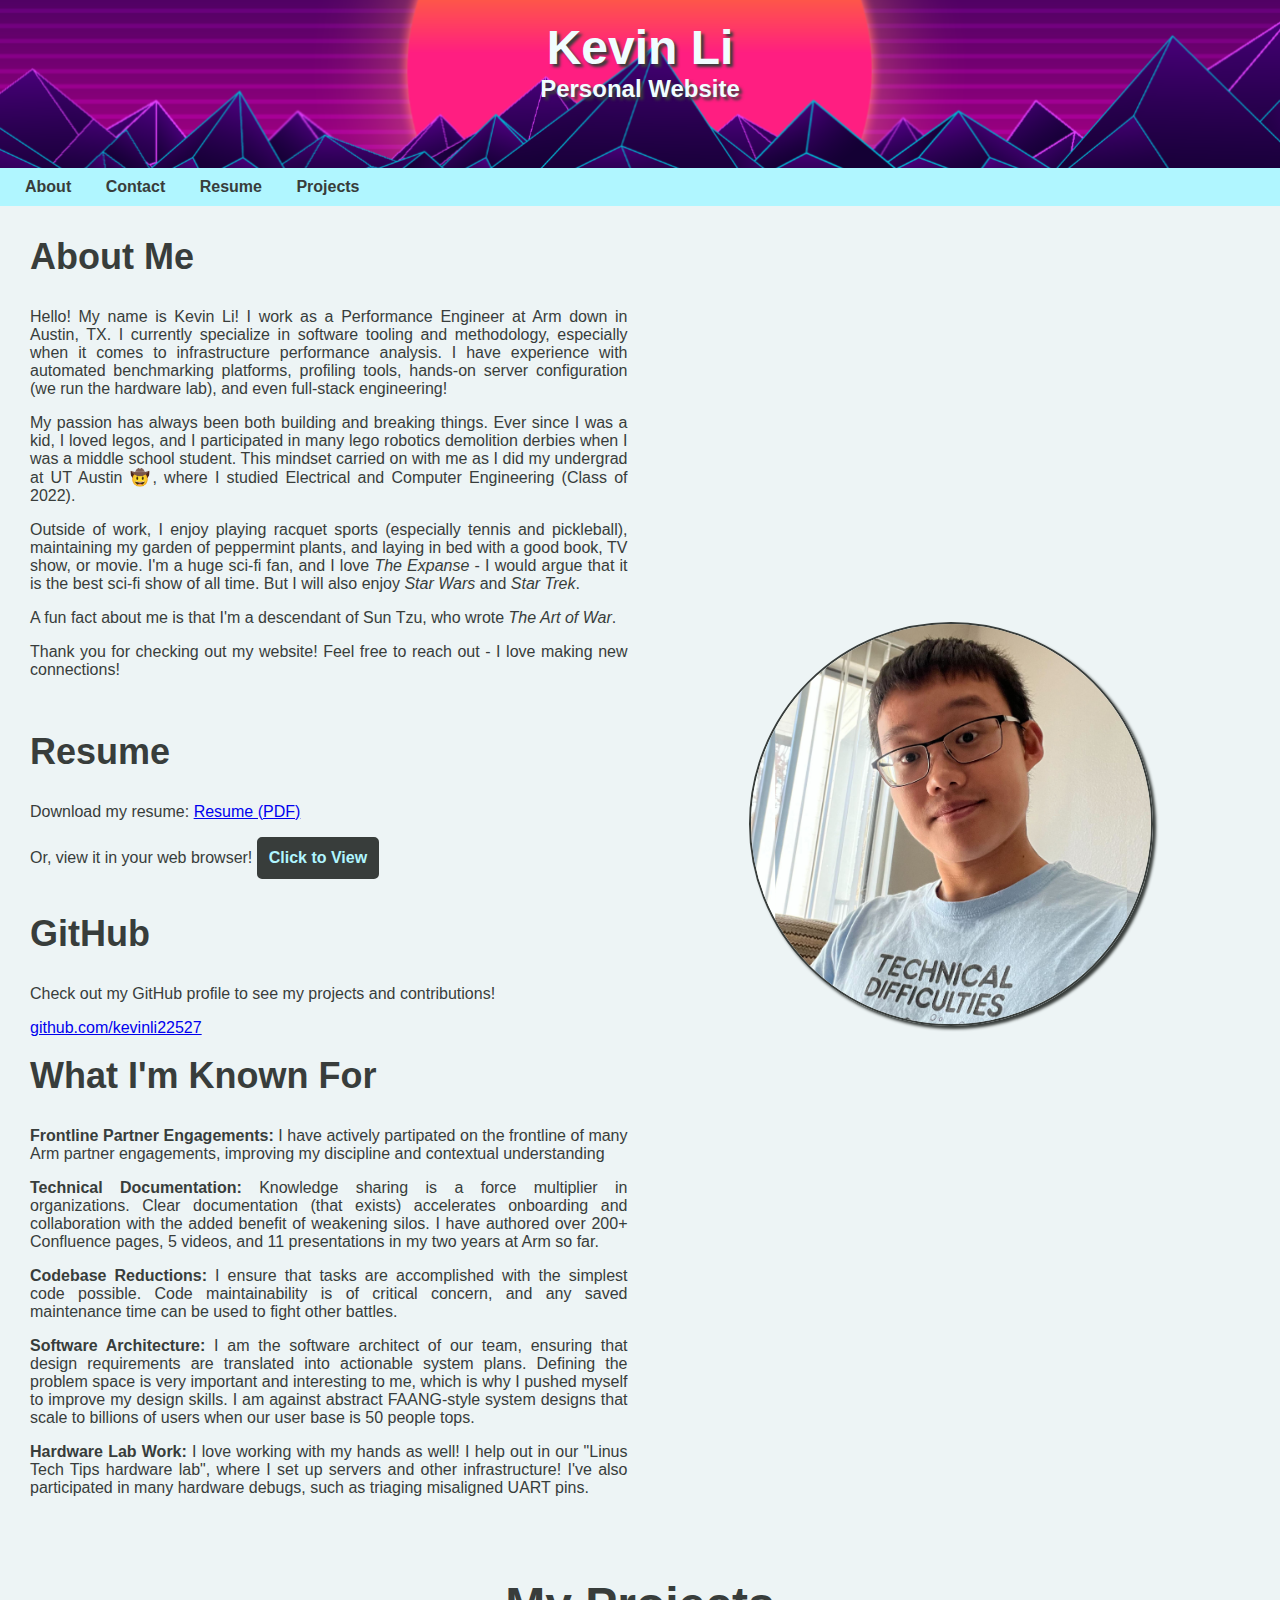
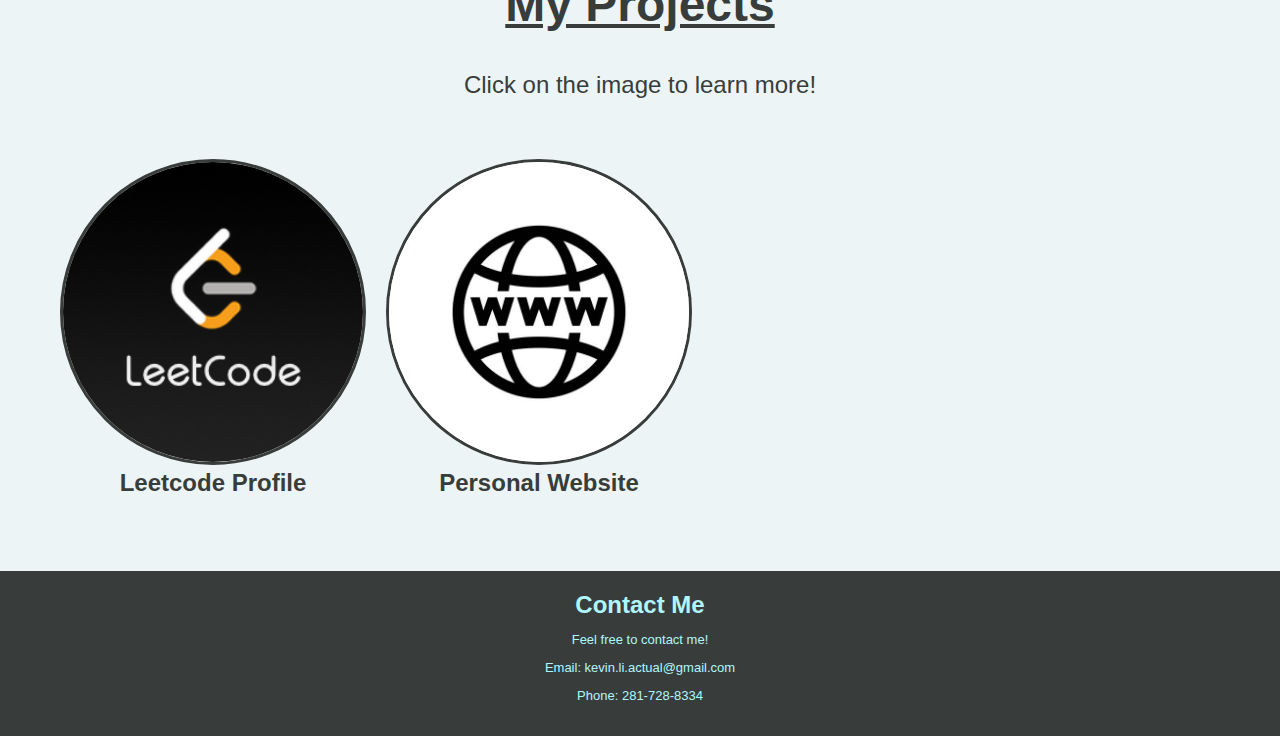
<file: index.html>
<!DOCTYPE html>
<html>
<head>
    <title>Kevin Li - About</title>
    <link rel="stylesheet" href="styles.css">
</head>
<body>
    <header>
        <h1>Kevin Li</h1>
        <p style="margin: 0; text-align: center">Personal Website</p>
    </header>
    <nav>
        <ul>
            <li><a href="#about">About</a></li>
            <li><a href="#contact">Contact</a></li>
            <li><a href="#resume">Resume</a></li>
            <li><a href="projects.html">Projects</a></li>
        </ul>
    </nav>
    <main>
        <div class="grid-container">
            <div class="left-col">
                <section id="about">
                    <h2>About Me</h2>
                    <p>Hello! My name is Kevin Li! I work as a Performance Engineer at Arm down in Austin, TX. I currently specialize in
                        software tooling and methodology, especially when it comes to infrastructure performance analysis. I have experience with
                        automated benchmarking platforms, profiling tools, hands-on server configuration (we run the hardware lab), and even full-stack
                        engineering!
                    </p>
                    <p>
                        My passion has always been both building and breaking things. Ever since I was a kid, I loved legos, and I participated in many lego robotics demolition derbies
                        when I was a middle school student. This mindset carried on with me as I did my undergrad at UT Austin 🤠, where I studied Electrical and Computer Engineering (Class of 2022).
                    </p>
                    <p>Outside of work, I enjoy playing racquet sports (especially tennis and pickleball), maintaining my garden of peppermint plants, and laying in bed with a good book, TV show, or movie.
                        I'm a huge sci-fi fan, and I love <em>The Expanse</em> - I would argue that it is the best sci-fi show of all time. But I will also enjoy <em>Star Wars</em> and <em>Star Trek</em>.
                    </p>
                    <p>
                        A fun fact about me is that I'm a descendant of Sun Tzu, who wrote <em>The Art of War</em>.
                    </p>
                    <p>Thank you for checking out my website! Feel free to reach out - I love making new connections!</p>
                    <br><br>
                </section>
                <section id="resume">
                    <h2>Resume</h2>
                    <p>
                        Download my resume:
                        <a href="resources\resume.pdf" download> Resume (PDF)</a>
                    </p>
                    <p>
                        Or, view it in your web browser!
                        <button onclick="location.href='resume.html'">Click to View</button>
                    </p>
                    <br>
                </section>
                <section id="github">
                    <h2>GitHub</h2>
                    <p>Check out my GitHub profile to see my projects and contributions!</p>
                    <a href="https://github.com/kevinli22527" target="_blank">github.com/kevinli22527</a>
                    <br>
                    <br>
                </section>
                <section id="known_for">
                    <h2>What I'm Known For</h2>
                    <p><strong>Frontline Partner Engagements:</strong> I have actively partipated on the frontline of many Arm partner engagements, improving my discipline and contextual understanding</p>
                    <p><strong>Technical Documentation:</strong> Knowledge sharing is a force multiplier in organizations. Clear documentation (that exists) accelerates onboarding and collaboration with the added benefit of weakening silos. I have authored over 200+ Confluence pages, 5 videos, and 11 presentations in my two years at Arm so far.</p>
                    <p><strong>Codebase Reductions:</strong> I ensure that tasks are accomplished with the simplest code possible. Code maintainability is of critical concern, and any saved maintenance time can be used to fight other battles.</p>
                    <p><strong>Software Architecture:</strong> I am the software architect of our team, ensuring that design requirements are translated into actionable system plans. Defining the problem space is very important and interesting to me, which is why I pushed myself to improve my design skills. I am against abstract FAANG-style system designs that scale to billions of users when our user base is 50 people tops.</p>
                    <p><strong>Hardware Lab Work:</strong> I love working with my hands as well! I help out in our "Linus Tech Tips hardware lab", where I set up servers and other infrastructure! I've also participated in many hardware debugs, such as triaging misaligned UART pins.</p>
                </section>
            </div>
            <div class="right-col">
                <img src="resources/couch_me_square.png" class="pfp" alt="Kevin Li">
            </div>
        </div>
        <br><br><br>
        <h2 style="text-align: center; font-size: 48px; text-decoration: underline">My Projects</h2>
        <p style="text-align: center; font-size: 24px">Click on the image to learn more!</p>
        <br><br>
        <div class="grid-container-project" id="projects">
            <div class="grid-item">
              <img src="resources/leetcode.png" alt="Robot" width="300" height="300" onclick="location.href='projects.html#LeetcodeProfile'">
              <div class="caption">Leetcode Profile</div>
            </div>
            <div class="grid-item">
              <img src="resources/www.jpg" alt="Robot" width="300" height="300" onclick="location.href='projects.html#Website'">
              <div class="caption">Personal Website</div>
            </div>
        </div>
    </main>
    <br><br><br>
        <footer>
            <section id="contact">
                <h2>Contact Me</h2>
                <p style="text-align: center;">Feel free to contact me!</p>
                <p style="text-align: center;">Email: kevin.li.actual@gmail.com</p>
                <p style="text-align: center;">Phone: 281-728-8334</p>
            </section>    
        </footer>
</body>
</html>
</file>
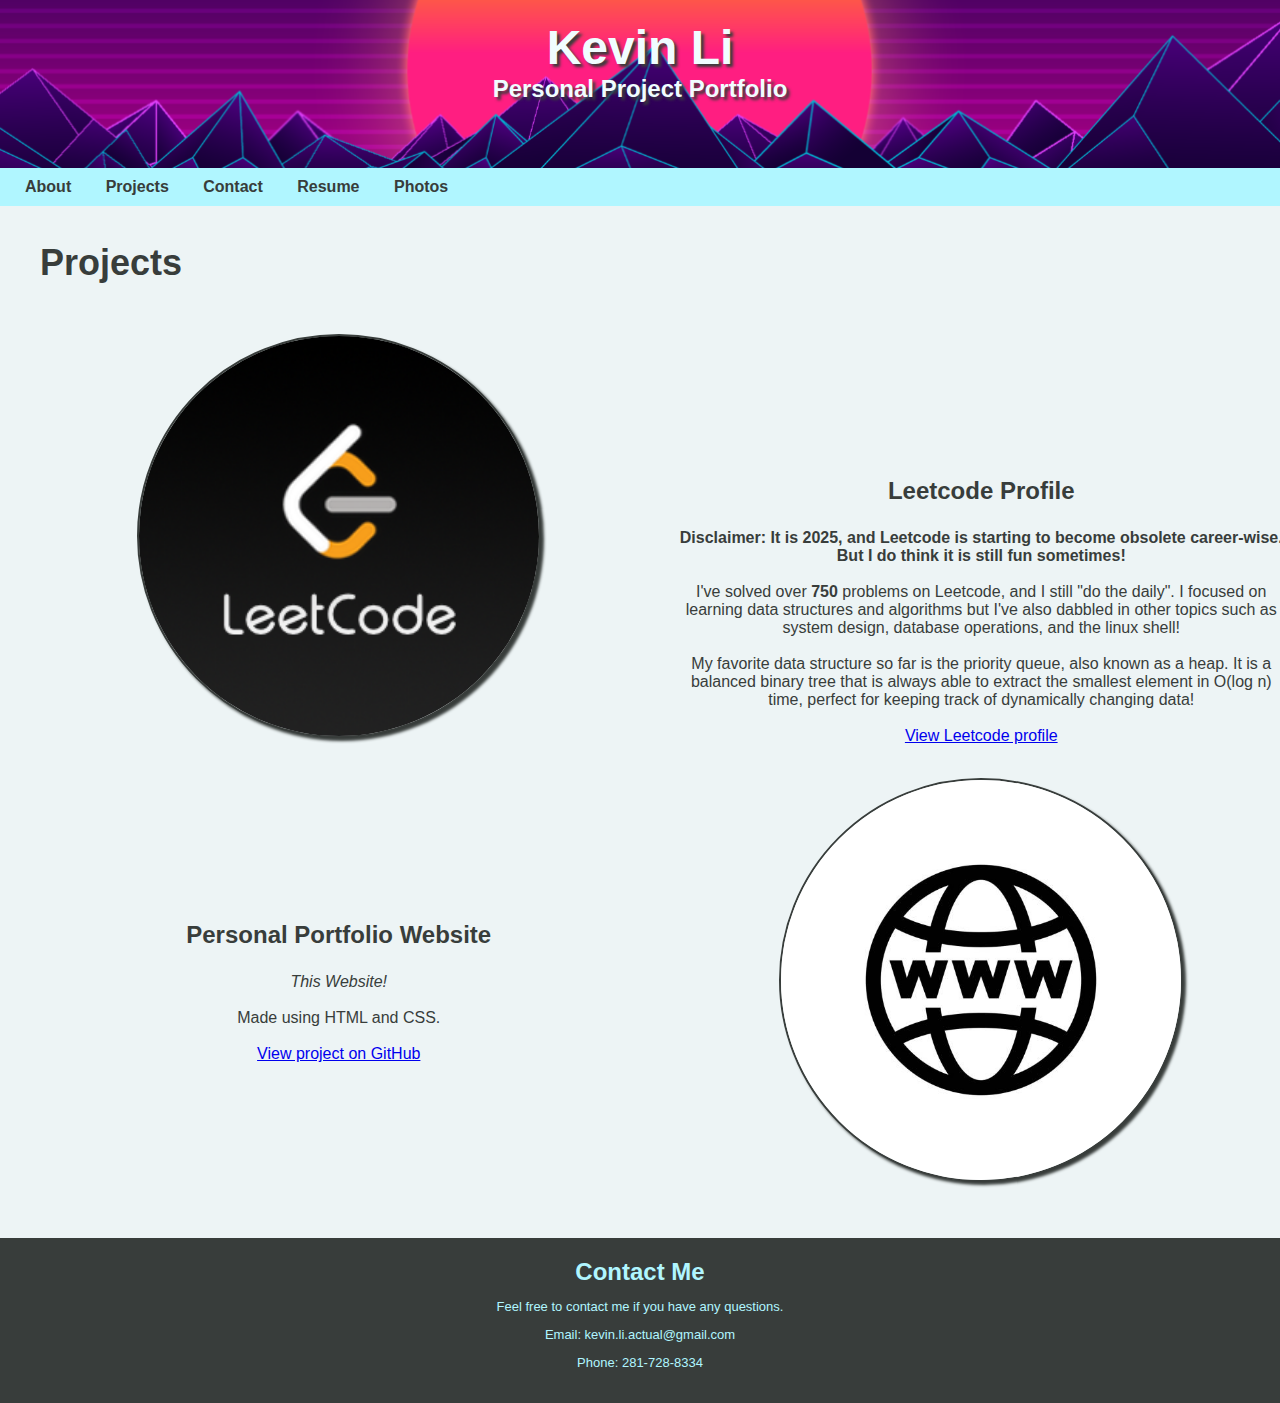
<file: projects.html>
<!DOCTYPE html>
<html>
    <head>
        <title>Projects</title>
        <link rel="stylesheet" href="styles.css">
    </head>
    <body>
        <header>
            <h1 style="margin: 0;">Kevin Li</h1>
            <p style="margin: 0; text-align: center">Personal Project Portfolio</p>
        </header>
        <nav>
            <ul>
                <li><a href="index.html#about">About</a></li>
                <li><a href="projects.html">Projects</a></li>
                <li><a href="index.html#contact">Contact</a></li>
                <li><a href="resume.html">Resume</a></li>
                <li><a href="photos.html">Photos</a></li>
            </ul>
        </nav>

        <br><br>

        <section id="projects">
            <h2 style = "margin-left: 40px">Projects</h2> 
   
            <div class="project grid-container" id = "LeetcodeProfile">
                <div class = "left-col-2">
                    <img src="resources/leetcode.png" class = "pic" alt="Leetcode" width="200px" height="200px">
                </div>
                <div class = "right-col-2">
                    <h3>Leetcode Profile</h3>
                    <p>
                        <strong>Disclaimer: It is 2025, and Leetcode is starting to become obsolete career-wise. But I do think it is still fun sometimes!</strong><br><br>
                        I've solved over <b>750</b> problems on Leetcode, and I still "do the daily". I focused on learning
                        data structures and algorithms but I've also dabbled in other topics such as system design, database operations, and the linux shell! 
                        <br><br>
                        My favorite data structure so far is the priority queue, also known as a heap. 
                        It is a balanced binary tree that is always able to extract the smallest element in O(log n) time, 
                        perfect for keeping track of dynamically changing data!
                        <br><br>
                    </p>
                    <p>
                        <a 
                        href="https://leetcode.com/u/the_real_kevin_li/" target="_blank">View Leetcode profile
                        </a>
                    </p>
                </div>
            </div>


            <div class="project grid-container" id = "Website">
                <div class = "left-col1">
                    <h3>Personal Portfolio Website</h3>
                    <p>
                        <em>This Website!</em>
                        <br><br> 
                        Made using HTML and CSS.
                        <br><br>
                    </p>
                    <p>
                        <a 
                        href="https://github.com/kevinli22527/kevins_website">View project on GitHub
                        </a>
                    </p>
                </div>
                <div class = "right-col1">
                    <img src="resources/www.jpg" class = "pic" alt="Website" width="200px" height="200px">
                </div>    
            </div>
        </section>
    </body>
    <br><br>
    <footer>
        <section id="contact">
            <h2>Contact Me</h2>
            <p style = "text-align: center;">Feel free to contact me if you have any questions.</p>
            <p style = "text-align: center;">Email: kevin.li.actual@gmail.com</p>
            <p style = "text-align: center;">Phone: 281-728-8334</p>
        </section>	
    </footer>
</html>
</file>
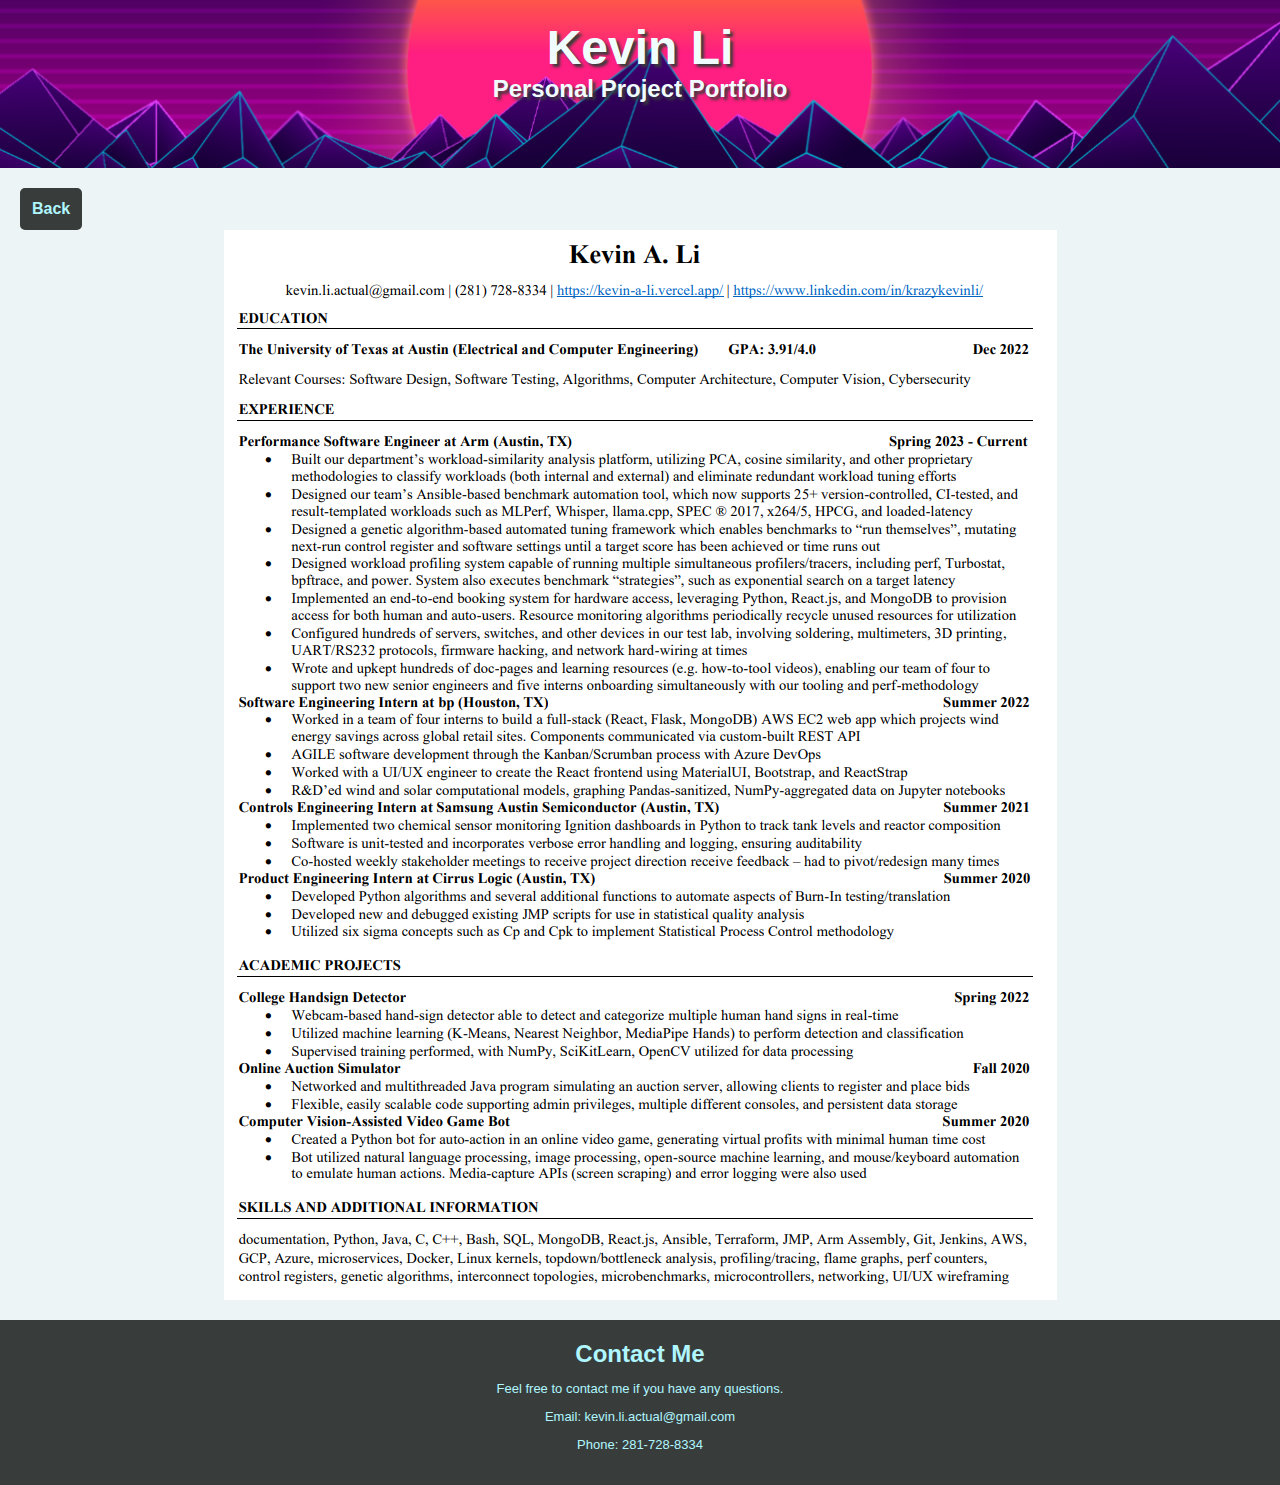
<file: resume.html>
<!DOCTYPE html>
<html>
<head>
	<title>Kevin Li Resume</title>
	<link rel="stylesheet" href="styles.css">
</head>
<body>
	<header>
		<h1 style="margin: 0;">Kevin Li</h1>
		<p style="margin: 0; text-align: center">Personal Project Portfolio</p>
	</header>
	<main>
        <button onclick="location.href='index.html'">Back</button>
		<section id="resume_image" class="centered">
			<img src="resources\resume.png" alt="Resume Image">
		</section>
	</main>
</body>

<footer>
	<section id="contact">
		<h2>Contact Me</h2>
		<p style = "text-align: center;">Feel free to contact me if you have any questions.</p>
		<p style = "text-align: center;">Email: kevin.li.actual@gmail.com</p>
		<p style = "text-align: center;">Phone: 281-728-8334</p>
	</section>
</footer>
</file>
<file: styles.css>
body {
    font-family: Arial, Helvetica, sans-serif;
    margin: 0;
    padding: 0;
    background-color: #edf4f5;
    color: #383d3b;
}

header {
    background-color: #383d3b;
    background-image: url(resources/background.png);
    background-size: 100%;
    background-repeat: no-repeat;
    background-position: center;
    height: 128px;
    color: #f0fdff;
    padding: 20px;
    text-align: center;
    text-shadow: #383d3b 3px 3px 3px;
    font-size: 24px;
    font-weight: bold;
}

h1 {
    margin: 0;
    padding-left: 0;
}
nav {
    background-color: #b0f6ff;
    color: #383d3b;
    padding: 10px;
    margin: auto;
    font-weight: bold;
}
nav ul {
    list-style: none;
    margin: 0;
    padding: 0;
}
nav li {
    display: inline-block;
    margin: 0 10px;
}
nav a {
    color: #383d3b;
    text-decoration: none;
    padding: 5px;
    border-radius: 5px;
    transition: background-color 0.2s ease;
}
nav a:hover {
    background-color: #383d3b;
    color: #edf4f5;
    text-decoration: underline;
}
main {
    padding: 20px;
}
h2 {
    margin-top: 0;
    font-size: 36px;
}

button {
    background-color: #383d3b;
    color: #b0f6ff;
    border: 2px solid #383d3b;
    border-radius: 5px;
    padding: 10px;
    font-size: 16px;
    font-weight: bold;
    transition: background-color 0.2s ease-in-out;
}

button:hover {
    background-color: #b0f6ff;
    color: #383d3b;
}

.grid-container-project {
    display: grid;
    grid-template-columns: repeat(4, 1fr); /* Create 4 columns with equal width */
    grid-gap: 20px; /* Add some space between each grid item */
    margin-left: 40px;
  }
  
  .grid-item {
    position: relative; /* Make the grid item a positioning context for the caption */
  }
  
  .grid-item img {
    width: 300px;
    height: 300px;
    border: 3px solid #383d3b;
    border-radius: 50%;
    background-color: #ffffff;
  }
  
  .caption {
    position: relative;
    bottom: 0;
    left: 0;
    width: 306px;
    font-size: 24px;
    font-weight: bold;
    text-align: center; /* Center the caption */
    color: #383d3b; /* Set the caption text color to white */
    padding: 0; /* Add some padding to the caption */
  }

.centered {
    text-align: center;
  }
.centered img {
    display: block;
    margin: auto;
}

footer {
    background-color: #383d3b;
    color: #b0f6ff;
    padding: 20px;
    text-align: center;
    font-size: 13px;
}

footer h2 {
    margin: 0;
    font-size: 24px;
}

.grid-container {
    display: grid;
    grid-template-columns: repeat(2, 1fr);
    grid-gap: 5px;
    width: 100%;
    margin: 0 auto;
  }

.left-col {
    grid-column: 1;
    margin: 10px;
}

.right-col {
    grid-column: 2;
    display: flex;
    justify-content: center;
    align-items: center;
}  

.left-col1 {
    grid-column: 1;
    margin: 10px;
    position: relative;
    top: 33%;
}

.right-col1 {
    grid-column: 2;
    display: flex;
    justify-content: center;
    align-items: center;
}

.left-col-2 {
    grid-column: 1;
    display: flex;
    justify-content: center;
    align-items: center; 
}

.right-col-2 {
    grid-column: 2;
    margin: 10px;
    position: relative;
    top: 33%;
}

.pfp {
    width: 400px;
    height: 400px;
    border-radius: 50%;
    border: 2px solid #383d3b;
    box-shadow: 3px 3px 3px #383d3b;
    position: relative;
    top: -50px;
}

.pic {
    width: 400px;
    height: 400px;
    border-radius: 50%;
    border: 2px solid #383d3b;
    box-shadow: 3px 3px 3px #383d3b;
    position: relative;
    background-color: #ffffff;
}

.project {
    border: none;
    padding: 20px;
    color: #383d3b;
    max-width: 1400px;
}

.project h3 {
    margin-top: 0;
    font-size: 24px;
    text-align: center;
}

.project p {
    margin: 0;
    text-align: center;
}

p {
    text-align: justify;
}
</file>
